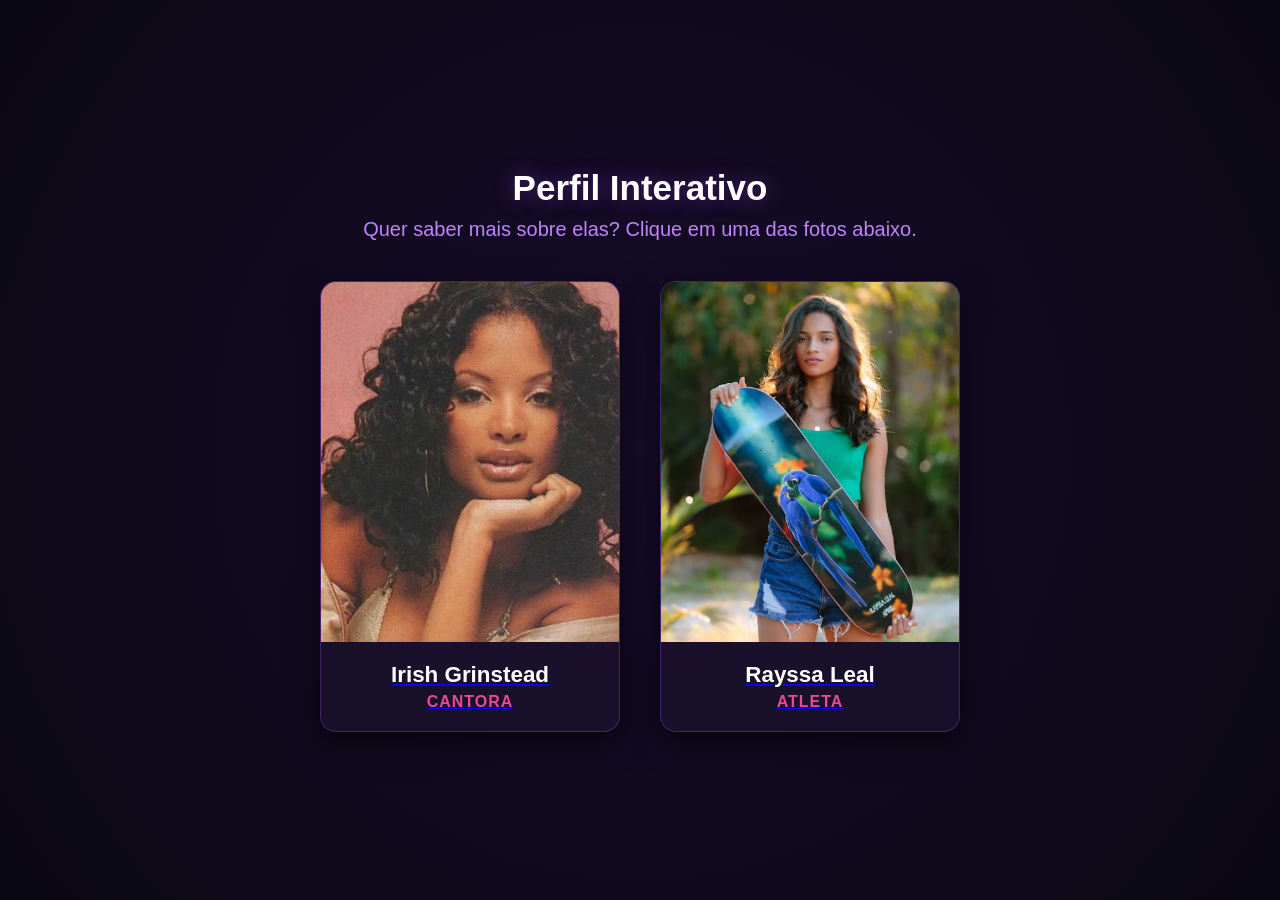
<file: index.html>
<!DOCTYPE html>
<html lang="pt-BR">
<head>
    <meta charset="UTF-8">
    <meta name="viewport" content="width=device-width, initial-scale=1.0">
    <title>Tela Inicial - Biografias</title>
    <link rel="stylesheet" href="./css/telaInicial-style.css">
</head>
<body>

    <main class="principal">
        <h1>Perfil Interativo</h1>
        <p class="instrucao">Quer saber mais sobre elas? Clique em uma das fotos abaixo.</p>

        <div id="containerBotoes">

            <a href="./html/telaIrish.html" class="cardPerfil">
                <div class="imagem">
                    <img src="./img/imgArtista.jpg" alt="Foto de Irish Grinstead">
                </div>
                <div class="informacoes">
                    <h2>Irish Grinstead</h2>
                    <p>Cantora</p>
                </div>
            </a>

            <a href="./html/mainAtleta.html" class="cardPerfil">
                <div class="imagem">
                    <img src="./img/imgAtleta.avif" alt="Foto da Atleta">
                </div>
                <div class="informacoes">
                    <h2>Rayssa Leal</h2>
                    <p>Atleta</p>
                </div>
            </a>
        </div>
    </main>

</body>
</html>
</file>
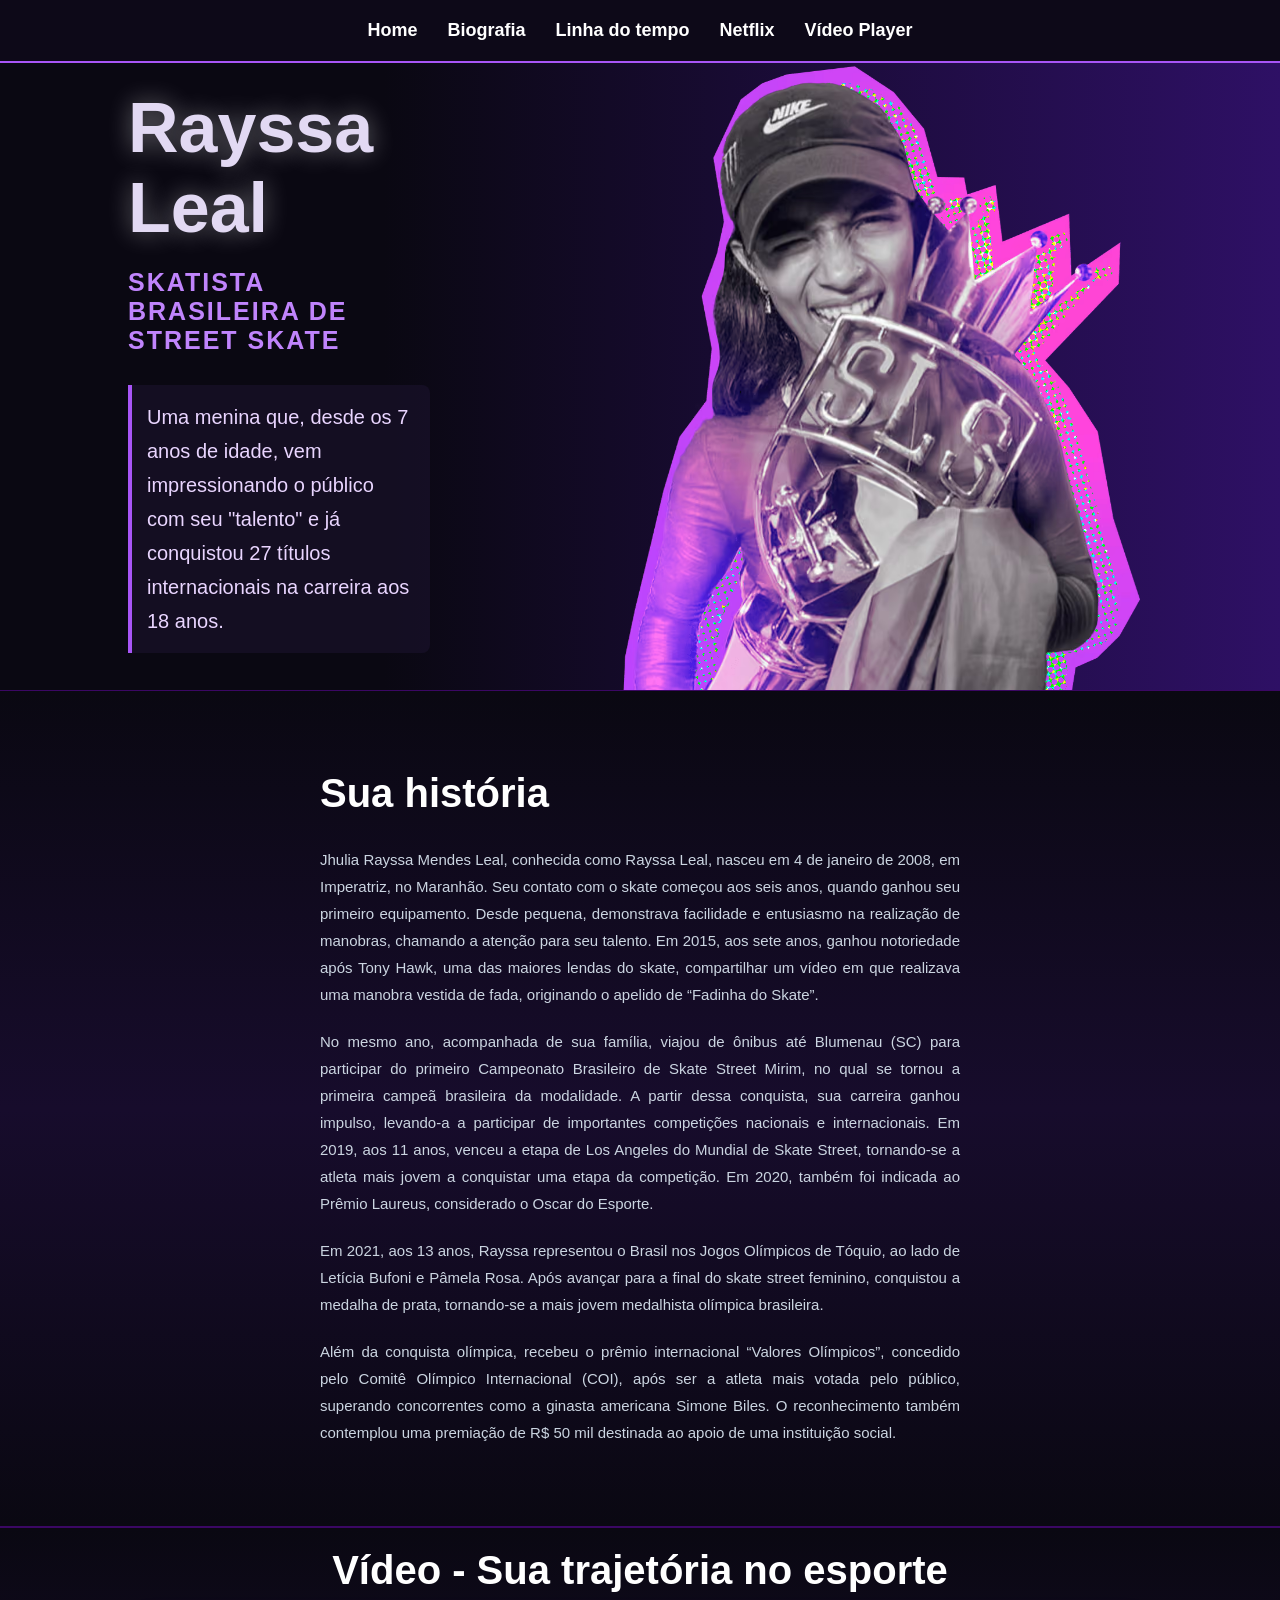
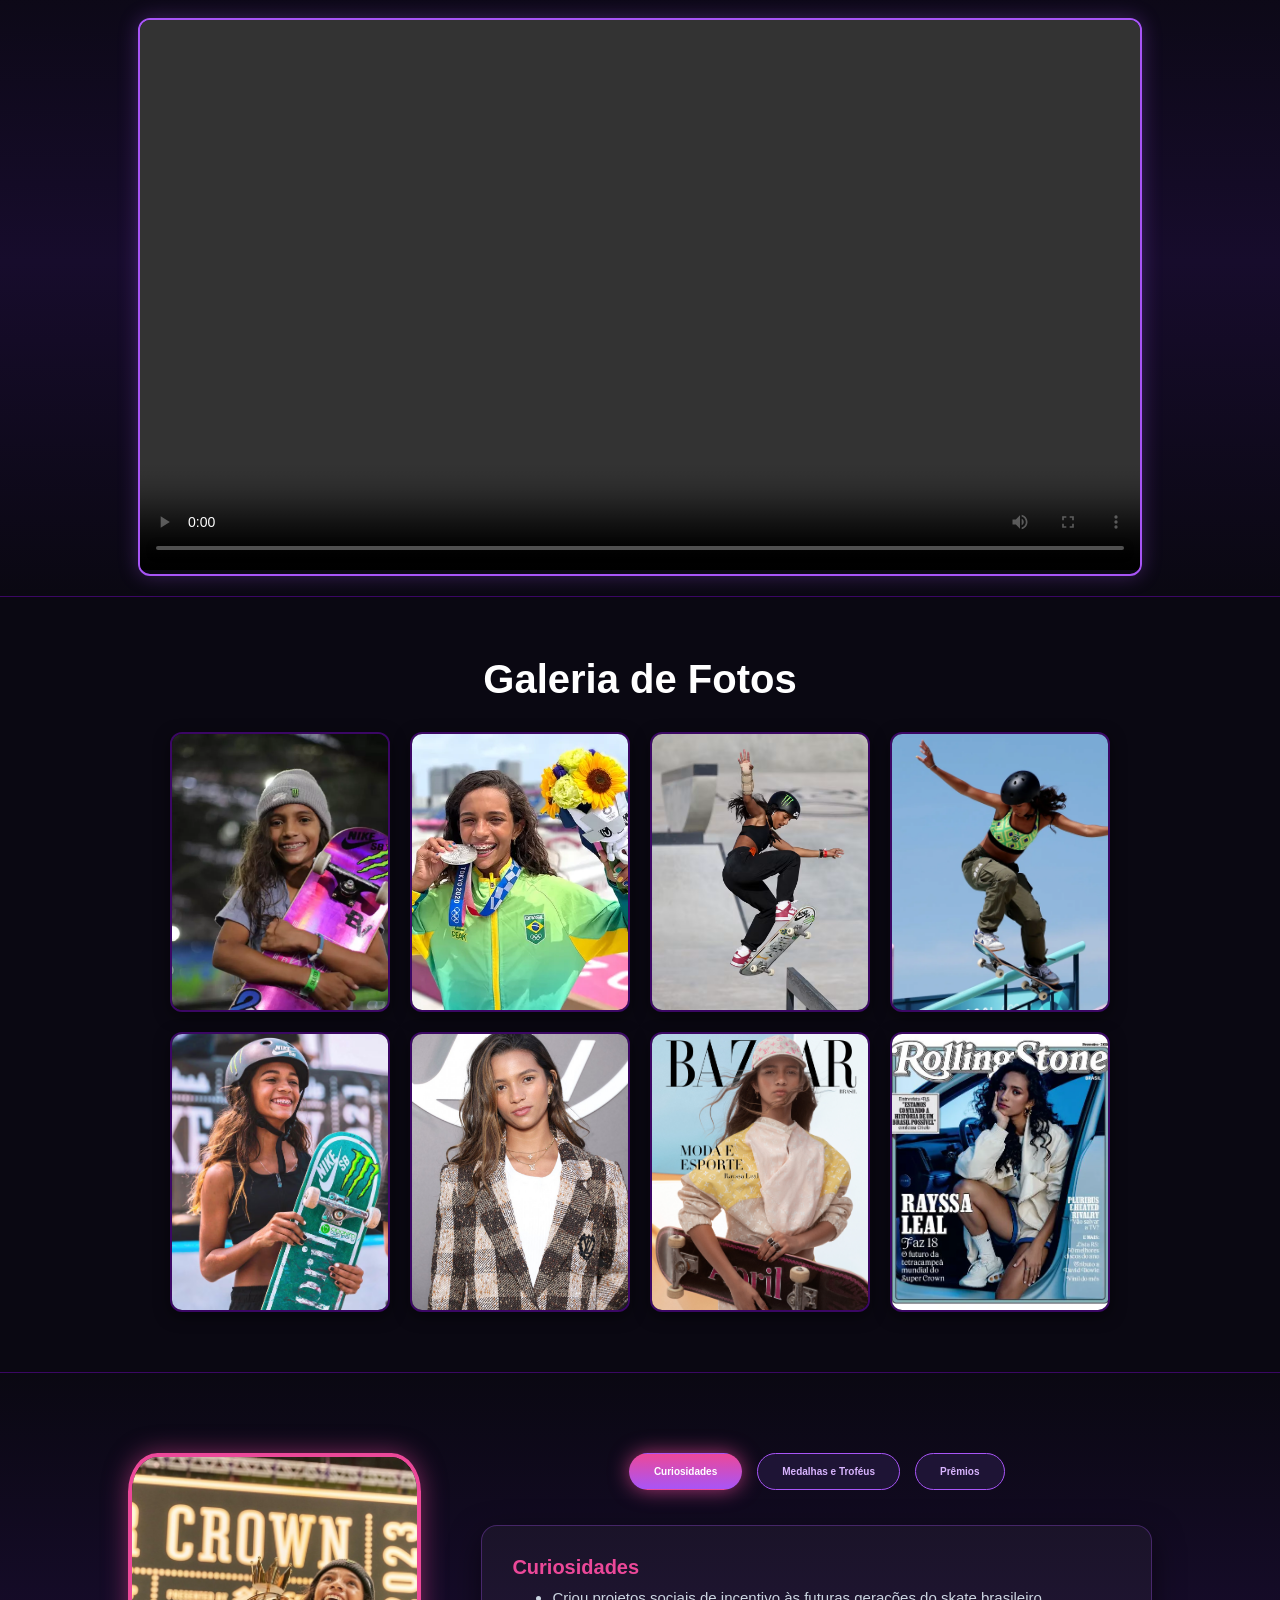
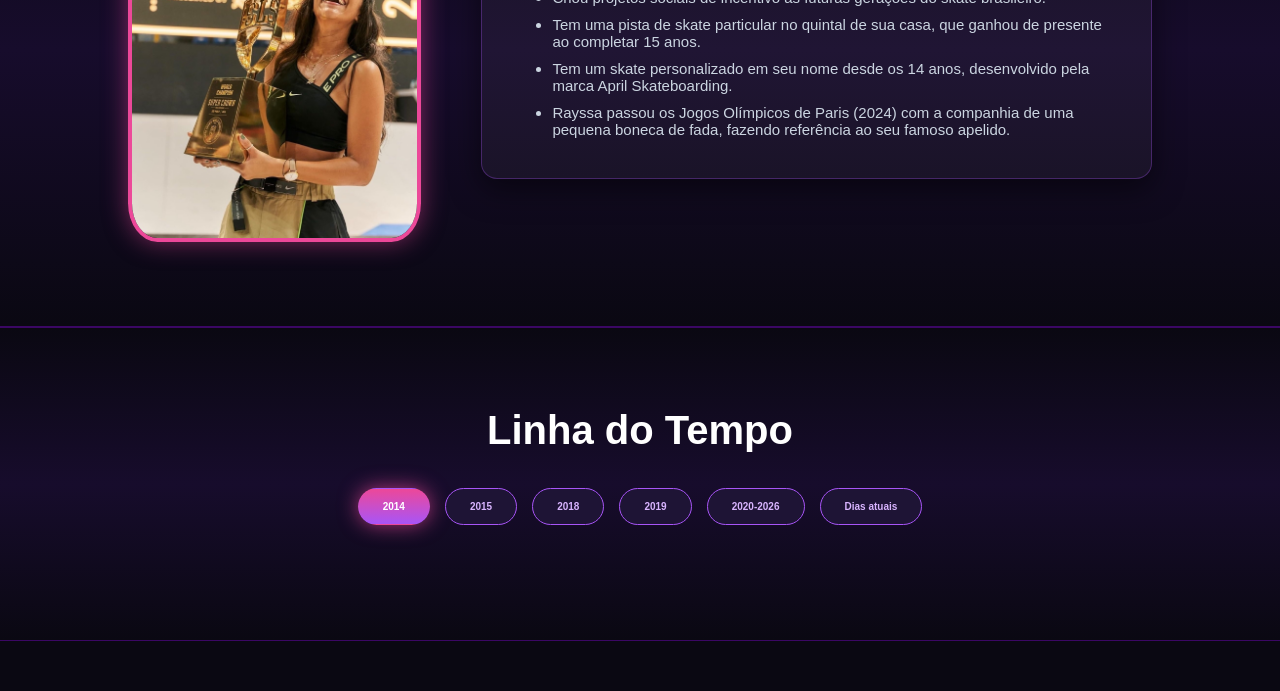
<file: html/mainAtleta.html>
<!DOCTYPE html>
<html lang="pt-BR">
<head>
    <meta charset="UTF-8">
    <meta name="viewport" content="width=device-width, initial-scale=1.0">
    <title>Tela do Atleta</title>
    <link rel="stylesheet" href="../css/mainAtleta-style.css">
</head>
<body>

    <!-- navbar -->
    <nav>
        <ul class="navPrincipal">
            <li><a href="../index.html">Home</a></li>
            <li><a href="#sobre">Biografia</a></li>
            <li><a href="#linhaTempo">Linha do tempo</a></li>
            <li><a href="../html/outrosAtleta/netflix-atleta.html">Netflix</a></li>
            <li><a href="../html/outrosAtleta/videoPlayer-atleta.html">Vídeo Player</a></li>
        </ul>
    </nav>

    <!-- section sobre -->
    <section id="sobre">

        <div class="txtSobre">
            <h1>Rayssa Leal</h1>
            <p>skatista brasileira de Street Skate</p>

            <div class="txtBreveBio">
                <p>Uma menina que, desde os 7 anos de idade, vem impressionando o público com seu "talento" e já conquistou 27 títulos
                    internacionais na carreira aos 18 anos.</p>
            </div>
        </div>

        <img src="../img/imgRay.avif" width="1100" height="900">
    </section>
    
    <!--section biografia-->
    <section id="biografia">

        <div class="txtBio">
            <h2>Sua história</h2>

            <p>Jhulia Rayssa Mendes Leal, conhecida como Rayssa Leal, nasceu em 4 de janeiro de 2008, em Imperatriz, no Maranhão. Seu
                contato com o skate começou aos seis anos, quando ganhou seu primeiro equipamento. Desde pequena, demonstrava facilidade
                e entusiasmo na realização de manobras, chamando a atenção para seu talento. Em 2015, aos sete anos, ganhou notoriedade
                após Tony Hawk, uma das maiores lendas do skate, compartilhar um vídeo em que realizava uma manobra vestida de fada,
                originando o apelido de “Fadinha do Skate”.</p>

            <p>No mesmo ano, acompanhada de sua família, viajou de ônibus até Blumenau (SC) para participar do primeiro Campeonato
                Brasileiro de Skate Street Mirim, no qual se tornou a primeira campeã brasileira da modalidade. A partir dessa conquista,
                sua carreira ganhou impulso, levando-a a participar de importantes competições nacionais e internacionais. Em 2019, aos
                11 anos, venceu a etapa de Los Angeles do Mundial de Skate Street, tornando-se a atleta mais jovem a conquistar uma etapa
                da competição. Em 2020, também foi indicada ao Prêmio Laureus, considerado o Oscar do Esporte.</p>

            <p>Em 2021, aos 13 anos, Rayssa representou o Brasil nos Jogos Olímpicos de Tóquio, ao lado de Letícia Bufoni e Pâmela Rosa.
                Após avançar para a final do skate street feminino, conquistou a medalha de prata, tornando-se a mais jovem medalhista
                olímpica brasileira.</p>

            <p>Além da conquista olímpica, recebeu o prêmio internacional “Valores Olímpicos”, concedido pelo Comitê Olímpico Internacional
                (COI), após ser a atleta mais votada pelo público, superando concorrentes como a ginasta americana Simone Biles. O
                reconhecimento também contemplou uma premiação de R$ 50 mil destinada ao apoio de uma instituição social.
            </p>

        </div>

    </section>

    <!--section vídeo-->
    <section id="video">

        <h2>Vídeo - Sua trajetória no esporte</h2>

        <div class="container-video">
            <video controls width="100%" class="videoAtleta">
                <source src="../video/entrevistaRay.mp4" type="video/mp4">
            </video>
        </div>

    </section>


    <!--section galeria-->
    <section id="galeria">
        
        <h2>Galeria de Fotos</h2>

        <div class="container-imagens">
            <img src="../img/rayssa1.webp" alt="Foto 1 da Rayssa">
            <img src="../img/rayssa2.webp" alt="Foto 2 da Rayssa">
            <img src="../img/rayssa3.avif" alt="Foto 3 da Rayssa">
            <img src="../img/rayssa4.webp" alt="Foto 4 da Rayssa">
            <img src="../img/rayssa5.avif" alt="Foto 5 da Rayssa">
            <img src="../img/rayssa6.jpg" alt="Foto 6 da Rayssa">
            <img src="../img/rayssa7.jpg" alt="Foto 7 da Rayssa">
            <img src="../img/rayssa8.webp" alt="Foto 8 da Rayssa">
        </div>
    </section>

    <!--section curiosidade&conquistas-->
    <section id="curiosidadesEconquistas">

        <div class="container-imgCC">
            <img src="../img/imgCC.jpg" width="100%" class="imgCC">
        </div>

        <div class="container-botoesEcards">
            <div class="botoes-CC">
                <button class="btn-CC ativo" onclick="selecionarBtnCC(0)">Curiosidades</button>
                <button class="btn-CC" onclick="selecionarBtnCC(1)">Medalhas e Troféus</button>
                <button class="btn-CC" onclick="selecionarBtnCC(2)">Prêmios</button>
            </div>

            <div class="container-cards-CC">

                <div class="card-CC ativo">
                    <span class="btnCCDestaque">Curiosidades</span>
                    <ul>
                        <li>Criou projetos sociais de incentivo às futuras gerações do skate brasileiro.</li>
                        <li>Tem uma pista de skate particular no quintal de sua casa, que ganhou de presente ao completar 15 anos.</li>
                        <li>Tem um skate personalizado em seu nome desde os 14 anos, desenvolvido pela marca April Skateboarding.</li>
                        <li>Rayssa passou os Jogos Olímpicos de Paris (2024) com a companhia de uma pequena boneca de fada, fazendo
                            referência ao seu famoso apelido.</li>
                    </ul>
                </div>

                <div class="card-CC">
                    <span class="btnCCDestaque">Medalhas e Troféus</span>
                    <ul>
                        <li>Jogos Olímpicos: <b>Prata</b>(2021) e <b>Bronze</b>(2024)</li>
                        <li>Campeonato Mundial – World Skate: <b>Ouro</b> (2022 e 2024)</li>
                        <li>Street League Skateboarding (SLS) – Super Crown: <b>Campeã</b> (2022, 2023, 2024 e 2025)</li>
                        <li>X Games: <b>Ouro</b> (2022 e 2023)</li>
                        <li>Jogos Pan-Americanos: <b>Ouro</b> (2023)</li>
                        <li>STU – Rio de Janeiro: <b>Pentacampeã</b></li>
                        <li>Etapas regulares da SLS: 11 <b>vitórias</b></li>
                        <li>Campeonato Mundial de Skate Street: <b>Bronze</b>(2021) e <b>Prata</b>(2023)</li>
                        <li>Skate Street dos World Skate Games: <b>Ouro</b> (2024)</li>
                    </ul>
                </div>

                <div class="card-CC">
                    <span class="btnCCDestaque">Prêmios</span>
                    <ul>
                        <li>Indicada ao Prêmio Laureus, na categoria Atleta de Ação do Ano</li>
                        <li>Vencedora do Prêmio internacional “Valores Olímpicos”, tendo como concorrente a ginasta Simone Biles</li>
                    </ul>
                </div>

            </div>
        </div>

    </section>

    <!--section linha do tempo-->
    <section id="linhaTempo">

        <h2>Linha do Tempo</h2>

        <div class="botoes-linhaTempo">
            <button class="btn-linhaTempo ativo" onclick="selecionarAno(0)">2014</button>
            <button class="btn-linhaTempo" onclick="selecionarAno(1)">2015</button>
            <button class="btn-linhaTempo" onclick="selecionarAno(2)">2018</button>
            <button class="btn-linhaTempo" onclick="selecionarAno(3)">2019</button>
            <button class="btn-linhaTempo" onclick="selecionarAno(4)">2020-2026</button>
            <button class="btn-linhaTempo" onclick="selecionarAno(5)">Dias atuais</button>
        </div>


        <div class="container-cards-linhaTempo">

            <div class="card-linhaTempo">
                <span class="anoDestaque">2014</span>
                <h3>Primeiros passos no skate</h3>
                <p>Aos 6 anos de idade, começou a andar de skate após ganhá-lo como presente.</p> 
            </div>

            <div class="card-linhaTempo">
                <span class="anoDestaque">2015</span>
                <h3>"A Fadinha do Skate" - Primeiro reconhecimento</h3>
                <p>Aos 7 anos, viralizou na internet ao acertar uma manobra de skate fantasiada de fada.
                O skatista norte-americano Tony Hawk compartilhou o vídeo, gerando repercussão internacional.
                </p> 
            </div>

            <div class="card-linhaTempo">
                <span class="anoDestaque">2018</span>
                <h3>Início da carreira profissional</h3>
                <p>Integrou a seleção brasileira de skate.</p>
            </div>

            <div class="card-linhaTempo">
                <span class="anoDestaque">2019</span>
                <h3>Primeira conquista</h3>
                <p>Com apenas 11 anos de idade, subiu ao pódio na primeira etapa da Liga Mundial (SLS).</p>
            </div>

            <div class="card-linhaTempo">
                <span class="anoDestaque">2020-2026</span>
                <h3>Sequência consecutiva de conquistas</h3>
                <p>Durante 5 anos, conquistou medalhas nos Jogos Olímpicos, Mundiais de Skate Street, SLS, X Games e
                    Jogos Pan-Americanos, acumulando um total de 27 títulos internacionais na carreira</p>
            </div>

            <div class="card-linhaTempo">
                <span class="anoDestaque">Dias atuais</span>
                <h3>Agora, embaixadora global</h3>
                <p>A atleta, com apenas 18 anos, torna-se embaixadora global dos Jogos Olímpicos da Juventude de Dakar 2026,
                    reforçando sua verdadeira influência no esporte e seu papel como inspiração às novas gerações.
                </p>
            </div>

        </div>


    </section>
    
    <script src="../js/telaAtleta.js"></script>
</body>
</html>
</file>
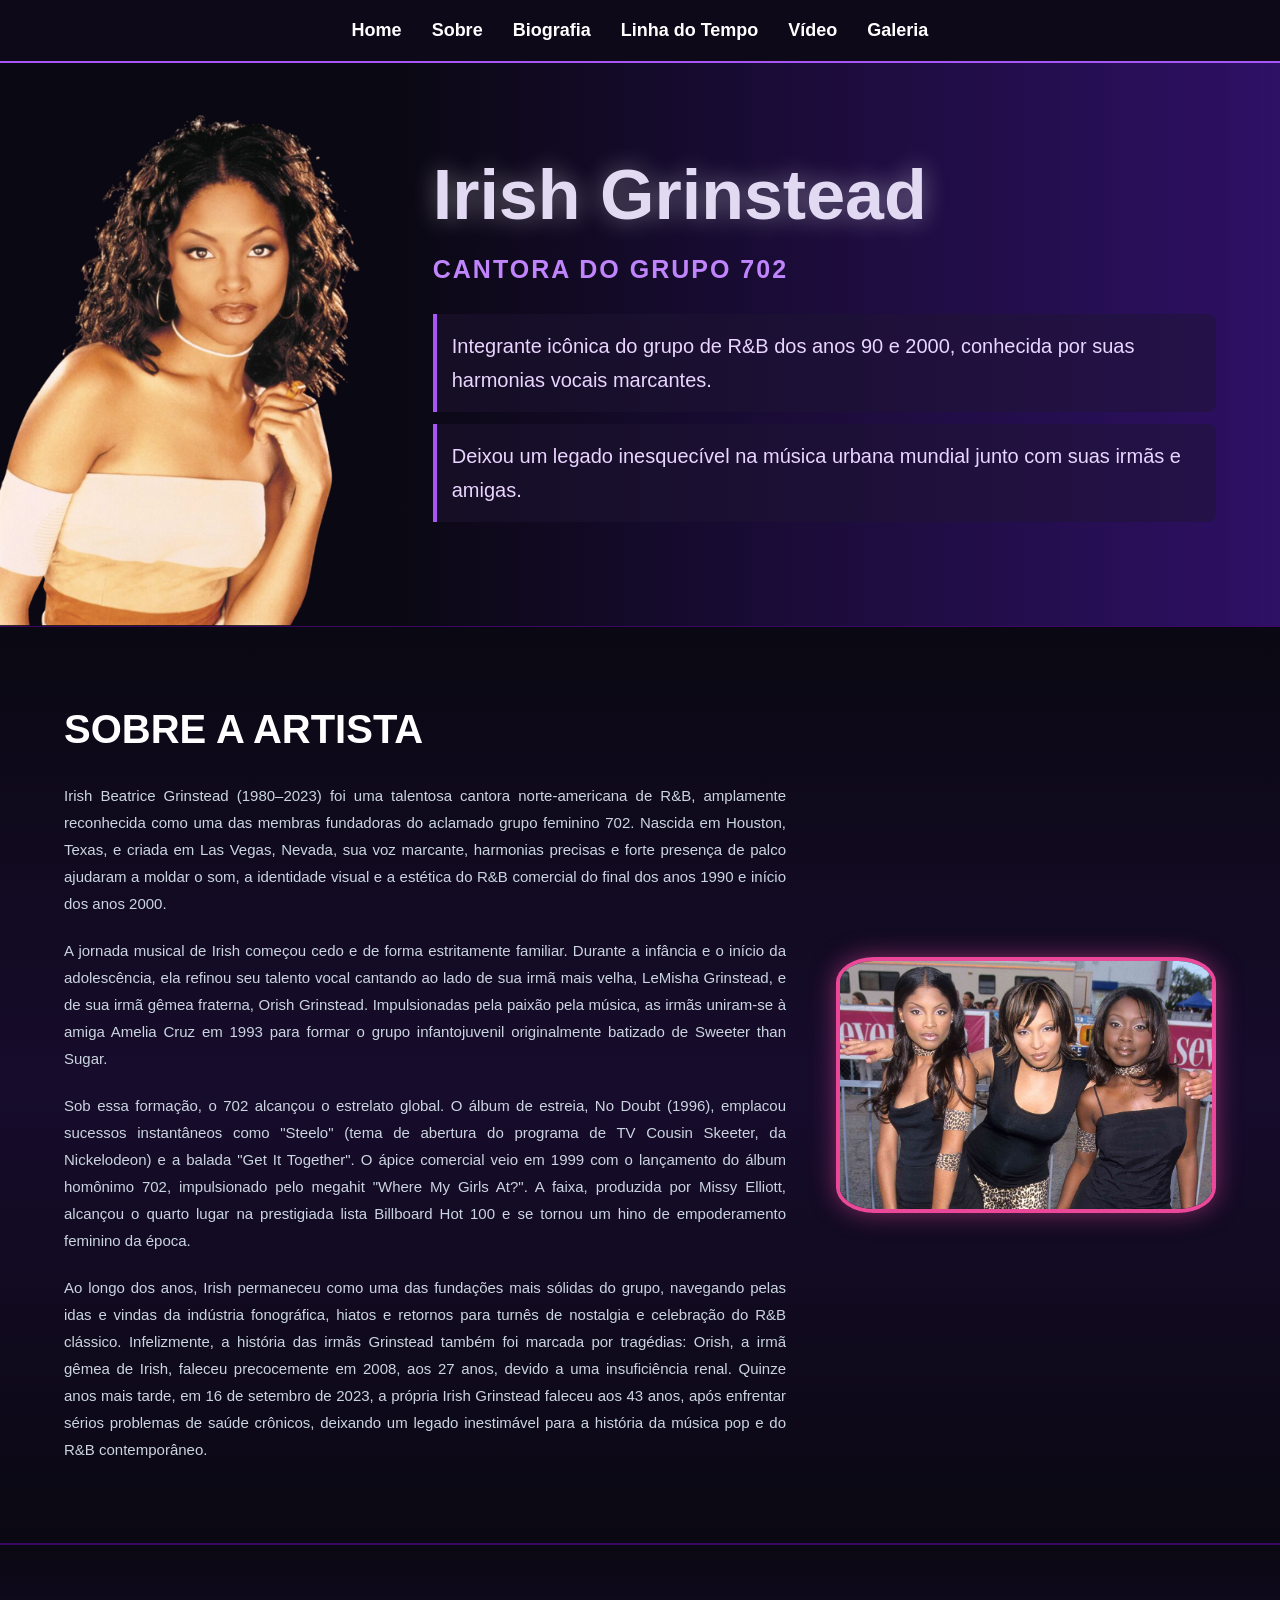
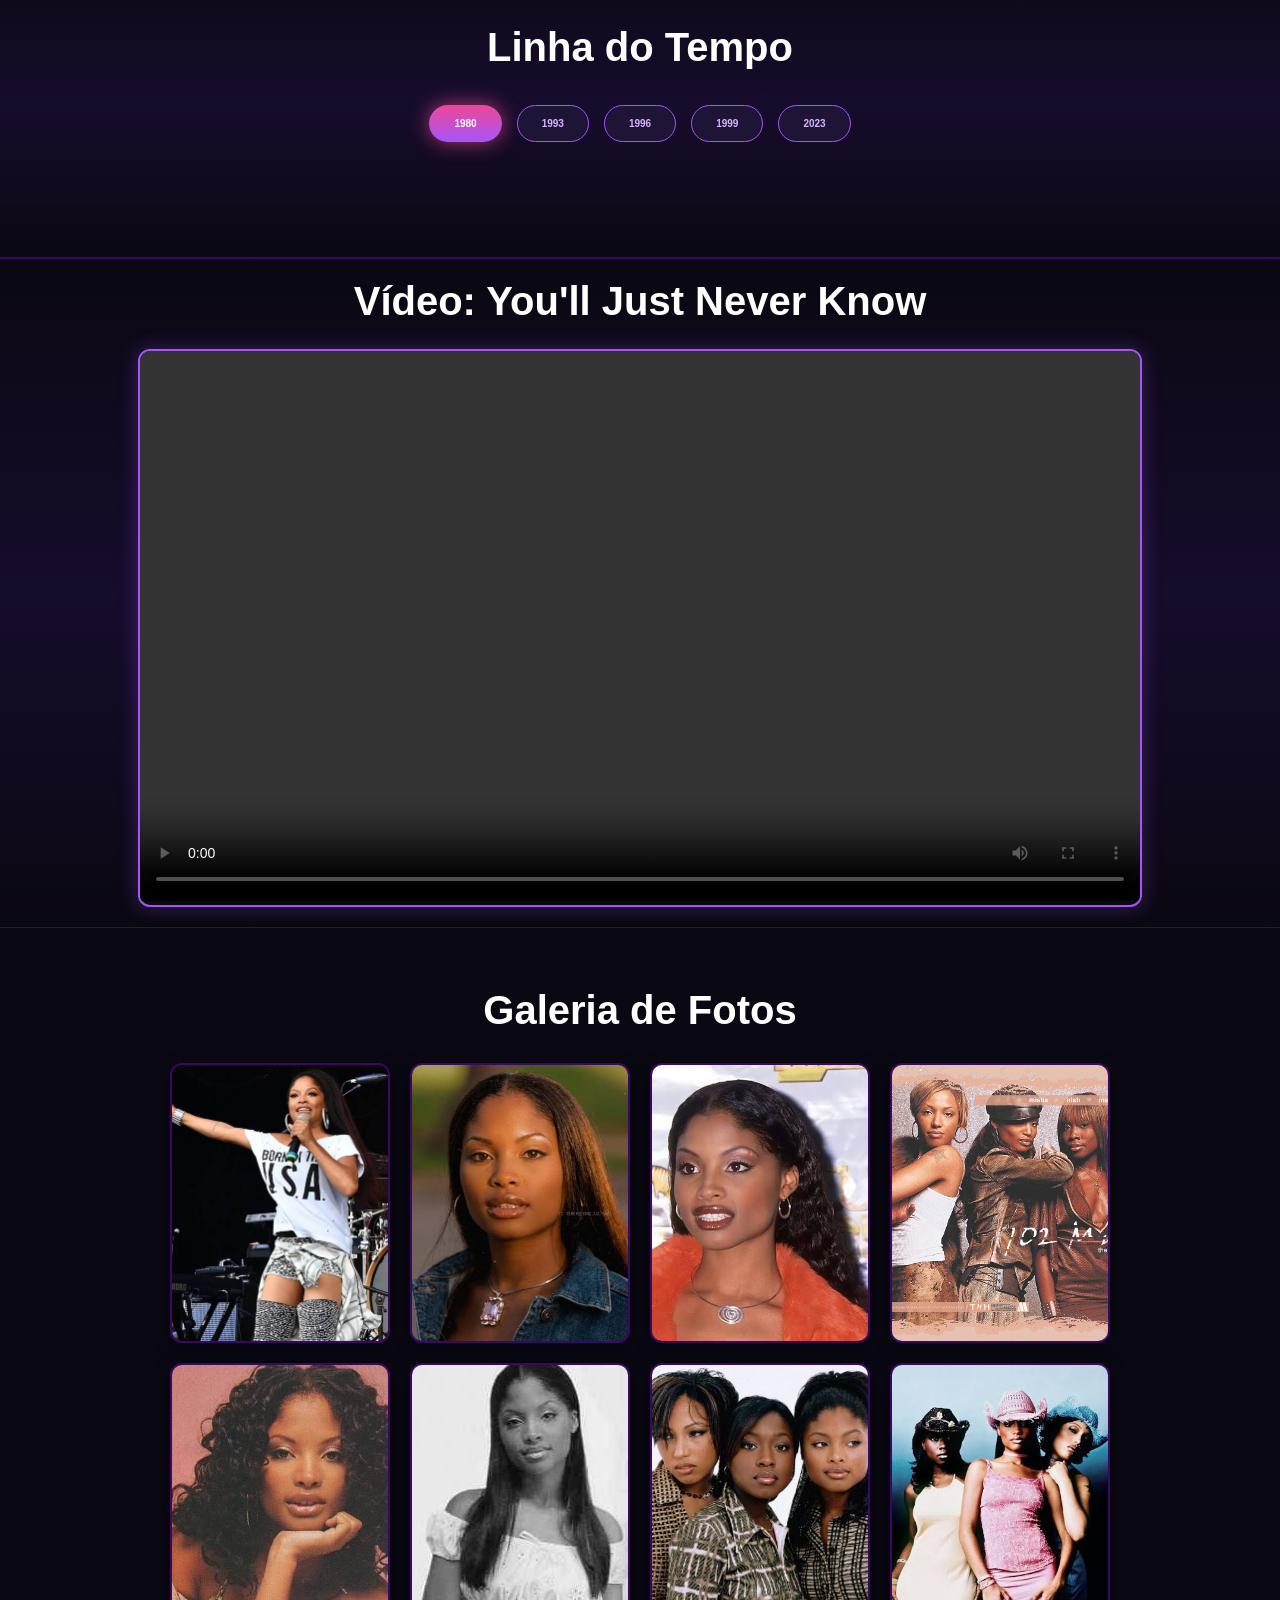
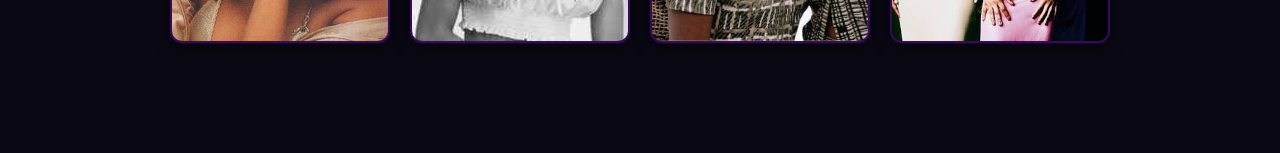
<file: html/telaIrish.html>
<!DOCTYPE html>
<html lang="pt-BR">

<head>
    <meta charset="UTF-8">
    <meta name="viewport" content="width=device-width, initial-scale=1.0">
    <title>Perfil - Irish Grinstead</title>
    <link rel="stylesheet" href="../css/telaIrish-style.css">
</head>

<body>

    <nav>
        <ul class="navPrincipal">
            <li><a href="../index.html">Home</a></li>
            <li><a href="#sobre">Sobre</a></li>
            <li><a href="#biografia">Biografia</a></li>
            <li><a href="#linha-do-tempo">Linha do Tempo</a></li>
            <li><a href="#video">Vídeo</a></li>
            <li><a href="#galeria">Galeria</a></li>
        </ul>
    </nav>

    <section id="sobre">
        <div class="imgIrish">
            <img src="../img/Irish.png" alt="Foto de Irish Grinstead">
        </div>

        <div class="txtSobre">
            <h1>Irish Grinstead</h1>
            <p class="subtitulo">Cantora do grupo 702</p>

            <div class="txtBio">
                <p>Integrante icônica do grupo de R&B dos anos 90 e 2000, conhecida por suas harmonias vocais marcantes.
                </p>
                <p>Deixou um legado inesquecível na música urbana mundial junto com suas irmãs e amigas.</p>
            </div>
        </div>
    </section>

    <section id="biografia">
        <div class="bio">
            <h2>SOBRE A ARTISTA</h2>
            <p>
                Irish Beatrice Grinstead (1980–2023) foi uma talentosa cantora norte-americana de R&B, amplamente
                reconhecida como uma das membras fundadoras do aclamado grupo feminino 702. Nascida em Houston, Texas, e
                criada em Las Vegas, Nevada, sua voz marcante, harmonias precisas e forte presença de palco ajudaram a
                moldar o som, a identidade visual e a estética do R&B comercial do final dos anos 1990 e início dos anos
                2000.
            </p>

            <p>
                A jornada musical de Irish começou cedo e de forma estritamente familiar. Durante a infância e o início
                da adolescência, ela refinou seu talento vocal cantando ao lado de sua irmã mais velha, LeMisha
                Grinstead, e de sua irmã gêmea fraterna, Orish Grinstead. Impulsionadas pela paixão pela música, as
                irmãs uniram-se à amiga Amelia Cruz em 1993 para formar o grupo infantojuvenil originalmente batizado de
                Sweeter than Sugar.
            </p>

            <p>
                Sob essa formação, o 702 alcançou o estrelato global. O álbum de estreia, No Doubt (1996), emplacou
                sucessos instantâneos como "Steelo" (tema de abertura do programa de TV Cousin Skeeter, da Nickelodeon)
                e a balada "Get It Together". O ápice comercial veio em 1999 com o lançamento do álbum homônimo 702,
                impulsionado pelo megahit "Where My Girls At?". A faixa, produzida por Missy Elliott, alcançou o quarto
                lugar na prestigiada lista Billboard Hot 100 e se tornou um hino de empoderamento feminino da época.
            </p>

            <p>
                Ao longo dos anos, Irish permaneceu como uma das fundações mais sólidas do grupo, navegando pelas idas e
                vindas da indústria fonográfica, hiatos e retornos para turnês de nostalgia e celebração do R&B
                clássico. Infelizmente, a história das irmãs Grinstead também foi marcada por tragédias: Orish, a irmã
                gêmea de Irish, faleceu precocemente em 2008, aos 27 anos, devido a uma insuficiência renal. Quinze anos
                mais tarde, em 16 de setembro de 2023, a própria Irish Grinstead faleceu aos 43 anos, após enfrentar
                sérios problemas de saúde crônicos, deixando um legado inestimável para a história da música pop e do
                R&B contemporâneo.
            </p>
        </div>
        <div class="img702">
            <img src="../img/702.jpg" alt="Foto do grupo 702">
        </div>
    </section>

    <section id="linha-do-tempo">
        <h2>Linha do Tempo</h2>

        <div class="botoes-linhaTempo">
            <button class="btn-linhaTempo ativo" onclick="selecionarAno(0)">1980</button>
            <button class="btn-linhaTempo" onclick="selecionarAno(1)">1993</button>
            <button class="btn-linhaTempo" onclick="selecionarAno(2)">1996</button>
            <button class="btn-linhaTempo" onclick="selecionarAno(3)">1999</button>
            <button class="btn-linhaTempo" onclick="selecionarAno(4)">2023</button>
        </div>

        <div class="container-cards-timeline">
            <div class="linhaDoTempo-card">
                <span class="ano-destaque">1980</span>
                <h3>O Nascimento</h3>
                <p>Nascimento de Irish Beatrice Grinstead em Houston, Texas (junto com sua irmã gêmea Orish), mudando-se
                    posteriormente para Las Vegas, onde começaram a cantar.</p>
            </div>

            <div class="linhaDoTempo-card">
                <span class="ano-destaque">1993</span>
                <h3>A Formação do Grupo</h3>
                <p>As irmãs Grinstead se unem à amiga Amelia Cruz para formar o grupo infantojuvenil de R&B que mais
                    tarde se tornaria o 702 (nome inspirado no código de área telefônico de Las Vegas).</p>
            </div>

            <div class="linhaDoTempo-card">
                <span class="ano-destaque">1996</span>
                <h3>Estreia de Sucesso (No Doubt)</h3>
                <p>Lançamento do álbum de estreia do 702, que emplacou sucessos marcantes nas paradas e consagrou o
                    grupo na cena R&B dos anos 90.</p>
            </div>

            <div class="linhaDoTempo-card">
                <span class="ano-destaque">1999</span>
                <h3>O Megahit "Where My Girls At?"</h3>
                <p>Lançamento do segundo álbum (homônimo) impulsionado pelo hit mundial produzido por Missy Elliott,
                    alcançando o Top 5 da Billboard Hot 100.</p>
            </div>

            <div class="linhaDoTempo-card">
                <span class="ano-destaque">2023</span>
                <h3>Legado Inesquecível</h3>
                <p>Falecimento de Irish Grinstead aos 43 anos, deixando um legado eterno na história da música urbana e
                    nos corações dos fãs de R&B.</p>
            </div>
        </div>
    </section>

    <section id="video">
        <h2>Vídeo: You'll Just Never Know</h2>

        <div class="video-container">
            <video controls width="100%" class="meu-video">
                <source src="../video/You'll just never Know.mp4" type="video/mp4">
                O seu navegador não suporta a exibição deste vídeo.
            </video>
        </div>
    </section>

    <section id="galeria">
        <h2>Galeria de Fotos</h2>
        <div class="container-imagens">
            <img src="../img/irish1.jpg" alt="Foto 1 de Irish">
            <img src="../img/irish2.jpg" alt="Foto 2 de Irish">
            <img src="../img/irish3.jpg" alt="Foto 3 de Irish">
            <img src="../img/irish4.png" alt="Foto 4 de Irish">
            <img src="../img/irish5.jpg" alt="Foto 5 de Irish">
            <img src="../img/irish6.jpg" alt="Foto 6 de Irish">
            <img src="../img/irish7.jpg" alt="Foto 7 de Irish">
            <img src="../img/irish8.jpg" alt="Foto 8 de Irish">
        </div>
    </section>

    <script src="../js/telaIrish.js"></script>
</body>

</html>
</file>
<file: css/telaInicial-style.css>
* {
    margin: 0;
    padding: 0;
    box-sizing: border-box;
    font-family: Verdana, Geneva, Tahoma, sans-serif;
}

body {
    background-color: #0a0812;
    color: #e2d9f3;
    min-height: 100vh;
    display: flex;
    flex-direction: column;
    justify-content: center;
    align-items: center;
    padding: 20px;
    background: radial-gradient(circle at center, #170c2c 0%, #0a0812 100%);
}

.principal {
    text-align: center;
    max-width: 1000px;
    width: 100%;
}

.principal h1 {
    font-size: 35px;
    margin-bottom: 10px;
    color: #ffffff;
    font-weight: 800;
    text-shadow: 0 0 20px rgba(168, 85, 247, 0.4);
}

.instrucao {
    font-size: 20px;
    color: #c084fc;
    margin-bottom: 40px;
}

#containerBotoes {
    display: flex;
    justify-content: center;
    align-items: center;
    gap: 40px;
    flex-wrap: wrap; 
}

.cardPerfil {
    background: rgba(30, 20, 50, 0.6);
    border-radius: 16px;
    overflow: hidden;
    width: 300px;
    border: 1px solid rgba(168, 85, 247, 0.3);
    box-shadow: 0 10px 30px rgba(0, 0, 0, 0.6);
}

.cardPerfil:hover {
    transform: translateY(-8px);
    border-color: #ec4899;
    box-shadow: 0 0 25px rgba(236, 72, 153, 0.5);
}

.imagem img {
    width: 100%;
    height: 360px;
    object-fit: cover;
    display: block;
    transition: opacity 0.3s ease;
}

.cardPerfil:hover .imagem img {
    opacity: 0.9;
}

.informacoes {
    padding: 20px;
    text-align: center;
}

.informacoes h2 {
    font-size: 1.4rem;
    color: #ffffff;
    margin-bottom: 5px;
}

.informacoes p {
    font-size: 1rem;
    color: #ec4899;
    font-weight: bold;
    text-transform: uppercase;
    letter-spacing: 1px;
}
</file>
<file: css/mainAtleta-style.css>
* {
    margin: 0;
    padding: 0;
    box-sizing: border-box;
    font-family: Verdana, Geneva, Tahoma, sans-serif;
}

html {
    scroll-padding-top: 60px;
}    

body {
    background-color: #0a0812;
    color: #e2d9f3;
    padding-bottom: 50px;
}

/*navbar*/
nav{
    background-color: rgba(15, 10, 25, 0.92);
    backdrop-filter: blur(8px);
    border-bottom: 2px solid #a855f7;
    padding: 20px 0;
    position: sticky;
    top: 0;
}

nav ul{
    font-size: 18px;
    list-style: none;
    display: flex;
    justify-content: center;
    align-items: center;
    gap: 30px;
}

nav ul li a {
    color: #ffffff;
    text-decoration: none;
    font-weight: 600;
}

nav ul li a:hover {
    color: #ec4899;
    text-shadow: 0 0 10px #ec4899, 0 0 20px #a855f7;
}

/*Section sobre*/
#sobre{
    max-height: 100vh;
    width: 100%;
    display: flex;
    align-items: center;
    gap: 50px;
    padding: 0;
    background: linear-gradient(to left, #2e1065 0%, #0a0812 70%);
}

.txtSobre{
    display: flex;
    flex-direction: column;
    gap: 20px;
    max-width: 850px;
    padding-left: 10%; 
}

.txtSobre h1{
    font-size: 70px;
    font-weight: 800px;
    text-shadow: 0 0 25px rgba(255, 255, 255, 0.4);
}

.txtSobre > p{
    font-size: 25px;
    color: #c084fc;
    font-weight: 600;
    text-transform: uppercase;
    letter-spacing: 2px;
    margin-bottom: 10px;
}

.txtBreveBio p{
    font-size: 20px;
    color: #e9d5ff;
    line-height: 1.7;
    margin-bottom: 12px;
    background: rgba(30, 20, 50, 0.5);
    padding: 15px;
    border-left: 4px solid #a855f7;
    border-radius: 0 8px 8px 0;
}

#sobre img{
    display: block;
    width: 100%;
    max-width: 800px;
    height: 80%;
    object-fit: cover;
    padding-right: 5%;
}

/*section biografia*/
#biografia{
    width: 100%;
    display: flex;
    flex-direction: column;
    align-items: center;
    gap: 50px;
    padding: 80px 25%;
    box-sizing: border-box;
    background: linear-gradient(#0a0812 0%, #170c2c 50%, #0a0812 100%);
    border-top: 1px solid #3b0764;
    border-bottom: 1px solid #3b0764;
}

.txtBio{
    flex: 1;
    display: flex;
    flex-direction: column;
    gap: 20px;
}

.txtBio h2{
    font-size: 40px;
    color: #ffffff;
    text-align: left;
    padding-bottom: 10px;
}

.txtBio p{
    font-size: 15px;
    line-height: 1.8;
    color: #cbd5e1;
    text-align: justify;
}

/*section vídeo*/
#video{
    width: 100%;
    display: flex;
    flex-direction: column;
    align-items: center;
    padding: 20px 5%;
    box-sizing: border-box;
    background: linear-gradient(#0a0812 0%, #170c2c 50%, #0a0812 100%);
    border-top: 1px solid #3b0764;
    border-bottom: 1px solid #3b0764;
}

#video h2{
    font-size: 40px;
    margin-bottom: 25px;
    color: #ffffff;
    text-align: center;
}

.container-video{
    border-radius: 12px;
    overflow: hidden;
    border: 2px solid #a855f7;
    box-shadow: 0 0 20px rgba(168, 85, 247, 0.3);
}

.videoAtleta{
    max-width: 1000px;
    height: 550px;
}

/*section galeria*/
#galeria{
    max-width: 1200px;
    margin: 60px auto;
    padding: 0 5%;
    text-align: center;
}

#galeria h2 {
    font-size: 40px;
    margin-bottom: 30px;
    color: #ffffff;
}

.container-imagens {
    display: flex;
    justify-content: center;
    gap: 20px;
    flex-wrap: wrap;
}

#galeria img {
    width: 220px;
    height: 280px;
    object-fit: cover;
    border-radius: 12px;
    border: 2px solid #3b0764;
    box-shadow: 0 4px 15px rgba(0, 0, 0, 0.5);
}

#galeria img:hover {
    transform: scale(1.05);
    border-color: #ec4899;
    box-shadow: 0 0 20px rgba(236, 72, 153, 0.6);
}

/*section curiosidades e conquistas*/
#curiosidadesEconquistas{
    width: 100%;
    display: flex;
    justify-content: space-between;
    gap: 60px;
    max-width: 100%;
    margin: 0 auto; 
    padding: 80px 10%;
    box-sizing: border-box;
    background: linear-gradient(#0a0812 0%, #170c2c 50%, #0a0812 100%);
    border-top: 1px solid #3b0764;
    border-bottom: 1px solid #3b0764;
}   

.container-imgCC {
    display: block; 
    max-width: 800px;
    margin: 0 auto;  
}

.container-imgCC img{
    width: 100%;
    max-width: 350px;
    height: auto;
    border-radius: 10%;
    border: 4px solid #ec4899;
    box-shadow: 0 0 25px rgba(236, 72, 153, 0.5);
}

.botoes-CC {
    display: flex;
    justify-content: center;
    gap: 15px;
    margin-bottom: 35px;
    position: relative;
}

.btn-CC {
    background-color: #1e1435;
    color: #d8b4fe;
    border: 1px solid #a855f7;
    padding: 12px 24px;
    border-radius: 25px;
    font-size: 10px;
    font-weight: 700;
    transition: all 0.3s ease;
}

.btn-CC.ativo {
    background: linear-gradient( #ec4899, #a855f7);
    color: #ffffff;
    border-color: transparent;
    box-shadow: 0 0 20px rgba(236, 72, 153, 0.7);
}

.container-cards-CC {
    width: 100%;
    max-width: 800px;
}

.card-CC{
    display: none;
    flex-direction: column;
    gap: 10px;
    background: rgba(255, 255, 255, 0.04);
    padding: 30px;
    border-radius: 16px;
    border: 1px solid rgba(168, 85, 247, 0.3);
    box-shadow: 0 10px 30px rgba(0, 0, 0, 0.5);
}

.card-CC.ativo{
    display: flex;
}

.btnCCDestaque {
    font-size: 20px;
    font-weight: 800;
    color: #ec4899;
}

.card-CC ul{
    padding-left: 40px;
}

.card-CC ul li{
    font-size: 15px;
    color: #cbd5e1;
    padding-bottom: 10px;
}


/*section linha do tempo*/
#linhaTempo{
    width: 100%;
    display: flex;
    flex-direction: column;
    align-items: center;
    padding: 80px 5%;
    box-sizing: border-box;
    background: linear-gradient(#0a0812 0%, #170c2c 50%, #0a0812 100%);
    border-top: 1px solid #3b0764;
    border-bottom: 1px solid #3b0764;
}

#linhaTempo h2{
    font-size: 40px;
    margin-bottom: 35px;
    color: #ffffff;
    text-align: center;    
}

.botoes-linhaTempo {
    display: flex;
    justify-content: center;
    gap: 15px;
    margin-bottom: 35px;
    position: relative;
}

.btn-linhaTempo {
    background-color: #1e1435;
    color: #d8b4fe;
    border: 1px solid #a855f7;
    padding: 12px 24px;
    border-radius: 25px;
    font-size: 10px;
    font-weight: 700;
    transition: all 0.3s ease;
}

.btn-linhaTempo.ativo {
    background: linear-gradient( #ec4899, #a855f7);
    color: #ffffff;
    border-color: transparent;
    box-shadow: 0 0 20px rgba(236, 72, 153, 0.7);
}

.container-cards-linhaTempo {
    width: 100%;
    max-width: 800px;
}

.card-linhaTempo{
    display: none;
    flex-direction: column;
    gap: 10px;
    background: rgba(255, 255, 255, 0.04);
    padding: 30px;
    border-radius: 16px;
    border: 1px solid rgba(168, 85, 247, 0.3);
    box-shadow: 0 10px 30px rgba(0, 0, 0, 0.5);
}

.card-linhaTempo.ativo{
    display: flex;
}

.anoDestaque {
    font-size: 20px;
    font-weight: 800;
    color: #ec4899;
}

.card-linhaTempo h3{
    font-size: 25px;
    color: #ffffff;
}

.card-linhaTempo p{
    font-size: 20px;
    color: #cbd5e1;  
}

/*section netflix/spotify*/


/*section multimídia com player*/
</file>
<file: css/telaIrish-style.css>
* {
    margin: 0;
    padding: 0;
    box-sizing: border-box;
    font-family: Verdana, Geneva, Tahoma, sans-serif;
}

html {
    scroll-padding-top: 60px;
}

body {
    background-color: #0a0812;
    color: #e2d9f3;
    padding-bottom: 50px;
}

/*Navbar*/
nav {
    background-color: rgba(15, 10, 25, 0.92);
    backdrop-filter: blur(8px);
    border-bottom: 2px solid #a855f7;
    padding: 20px 0;
    position: sticky;
    top: 0;
}

nav ul {
    font-size: 18px;
    list-style: none;
    display: flex;
    justify-content: center;
    align-items: center;
    gap: 30px;
}

nav ul li a {
    color: #ffffff;
    text-decoration: none;
    font-weight: 600;
}

nav ul li a:hover {
    color: #ec4899;
    text-shadow: 0 0 10px #ec4899, 0 0 20px #a855f7;
}

/*section sobre*/
#sobre {
    max-height: 100vh;
    width: 100%;
    display: flex;
    align-items: center;
    gap: 50px;
    padding: 0;
    background: linear-gradient(to left, #2e1065 0%, #0a0812 70%);
}

.imgIrish img {
    display: block;
    width: 100%;
    max-width: 650px;
    height: 90%;
    object-fit: cover;
}

.txtSobre {
    display: flex;
    flex-direction: column;
    gap: 20px;
    max-width: 850px;
    padding-right: 5%;
}

.txtSobre h1 {
    font-size: 70px;
    font-weight: 800px;
    text-shadow: 0 0 25px rgba(255, 255, 255, 0.4);
}

.txtSobre .subtitulo {
    font-size: 25px;
    color: #c084fc;
    font-weight: 600;
    text-transform: uppercase;
    letter-spacing: 2px;
    margin-bottom: 10px;
}

.txtBio p {
    font-size: 20px;
    color: #e9d5ff;
    line-height: 1.7;
    margin-bottom: 12px;
    background: rgba(30, 20, 50, 0.5);
    padding: 15px;
    border-left: 4px solid #a855f7;
    border-radius: 0 8px 8px 0;
}

/*section biografia*/
#biografia {
    width: 100%;
    display: flex;
    align-items: center;
    gap: 50px;
    padding: 80px 5%;
    box-sizing: border-box;
    background: linear-gradient(#0a0812 0%, #170c2c 50%, #0a0812 100%);
    border-top: 1px solid #3b0764;
    border-bottom: 1px solid #3b0764;
}

.bio {
    flex: 1;
    display: flex;
    flex-direction: column;
    gap: 20px;
}

.bio h2 {
    font-size: 40px;
    color: #ffffff;
    text-align: left;
    padding-bottom: 10px;

}

#biografia p {
    font-size: 15px;
    line-height: 1.8;
    color: #cbd5e1;
    text-align: justify;
}

.img702 {
    display: flex;
    justify-content: center;
    align-items: center;
}

.img702 img {
    width: 100%;
    max-width: 380px;
    height: auto;
    border-radius: 10%;
    border: 4px solid #ec4899;
    box-shadow: 0 0 25px rgba(236, 72, 153, 0.5);
}

/*section linha do tempo*/
#linha-do-tempo {
    width: 100%;
    display: flex;
    flex-direction: column;
    align-items: center;
    padding: 80px 5%;
    box-sizing: border-box;
    background: linear-gradient(#0a0812 0%, #170c2c 50%, #0a0812 100%);
    border-top: 1px solid #3b0764;
    border-bottom: 1px solid #3b0764;
}

#linha-do-tempo h2 {
    font-size: 40px;
    margin-bottom: 35px;
    color: #ffffff;
    text-align: center;
}

.botoes-linhaTempo {
    display: flex;
    justify-content: center;
    gap: 15px;
    margin-bottom: 35px;
    position: relative;
}

.btn-linhaTempo {
    background-color: #1e1435;
    color: #d8b4fe;
    border: 1px solid #a855f7;
    padding: 12px 24px;
    border-radius: 25px;
    font-size: 10px;
    font-weight: 700;
    transition: all 0.3s ease;
}

.btn-linhaTempo.ativo {
    background: linear-gradient( #ec4899, #a855f7);
    color: #ffffff;
    border-color: transparent;
    box-shadow: 0 0 20px rgba(236, 72, 153, 0.7);
}

.container-cards-timeline {
    width: 100%;
    max-width: 800px;
}

.linhaDoTempo-card {
    display: none;
    flex-direction: column;
    gap: 10px;
    background: rgba(255, 255, 255, 0.04);
    padding: 30px;
    border-radius: 16px;
    border: 1px solid rgba(168, 85, 247, 0.3);
    box-shadow: 0 10px 30px rgba(0, 0, 0, 0.5);
}

.linhaDoTempo-card.ativo {
    display: flex;
}

.ano-destaque {
    font-size: 20px;
    font-weight: 800;
    color: #ec4899;
}

.linhaDoTempo-card h3 {
    font-size: 25px;
    color: #ffffff;
}

.linhaDoTempo-card p {
    font-size: 20px;
    color: #cbd5e1;
}

/*section video*/
#video {
    width: 100%;
    display: flex;
    flex-direction: column;
    align-items: center;
    padding: 20px 5%;
    box-sizing: border-box;
    background: linear-gradient(#0a0812 0%, #170c2c 50%, #0a0812 100%);
    border-top: 1px solid #3b0764;
    border-bottom: 1px solid #3b0764;
}

#video h2 {
    font-size: 40px;
    margin-bottom: 25px;
    color: #ffffff;
    text-align: center;
}

.video-container {
    border-radius: 12px;
    overflow: hidden;
    border: 2px solid #a855f7;
    box-shadow: 0 0 20px rgba(168, 85, 247, 0.3);
}

.meu-video{
    max-width: 1000px;
    height: 550px;
}

/*section galeria*/
#galeria {
    max-width: 1200px;
    margin: 60px auto;
    padding: 0 5%;
    text-align: center;
}

#galeria h2 {
    font-size: 40px;
    margin-bottom: 30px;
    color: #ffffff;
}

.container-imagens {
    display: flex;
    justify-content: center;
    gap: 20px;
    flex-wrap: wrap;
}

#galeria img {
    width: 220px;
    height: 280px;
    object-fit: cover;
    border-radius: 12px;
    border: 2px solid #3b0764;
    box-shadow: 0 4px 15px rgba(0, 0, 0, 0.5);
}

#galeria img:hover {
    transform: scale(1.05);
    border-color: #ec4899;
    box-shadow: 0 0 20px rgba(236, 72, 153, 0.6);
}
</file>
